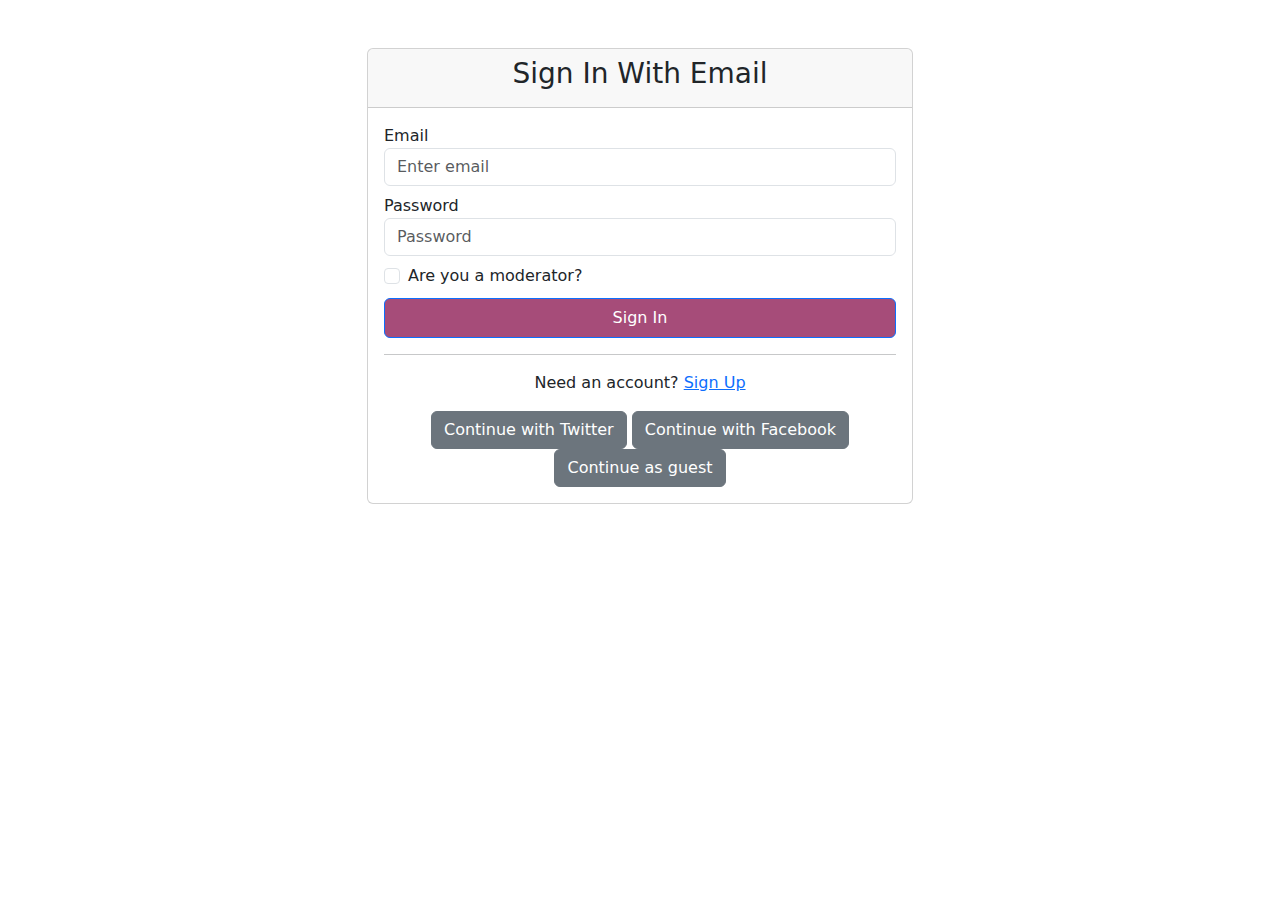
<file: app/public/login.html>
<!DOCTYPE html>
<html lang="en">
  <head>
    <link
      rel="apple-touch-icon"
      sizes="180x180"
      href="resources/favicon_io/apple-touch-icon.png"
    />
    <link
      rel="icon"
      type="image/png"
      sizes="32x32"
      href="resources/favicon_io/favicon-32x32.png"
    />
    <link
      rel="icon"
      type="image/png"
      sizes="16x16"
      href="resources/favicon_io/favicon-16x16.png"
    />
    <link rel="manifest" href="resources/favicon_io/site.webmanifest" />
    <link href="leaflet/leaflet.css" rel="stylesheet" />
    <link rel="stylesheet" href="css/index.css" />
    <script src="js/search.js"></script>
    <script src="js/map.js"></script>
    <script src="leaflet/leaflet.js"></script>
    <meta charset="utf-8" />
    <link
      href="https://cdn.jsdelivr.net/npm/bootstrap@5.3.3/dist/css/bootstrap.min.css"
      rel="stylesheet"
      integrity="sha384-QWTKZyjpPEjISv5WaRU9OFeRpok6YctnYmDr5pNlyT2bRjXh0JMhjY6hW+ALEwIH"
      crossorigin="anonymous"
    />
    <title>Login Page</title>
    <style>
      .btnLogin {
        background-color: #a64c79;
        width: 100%;
        height: 2.5em;
      }

      .btnLogin:hover {
        background-color: #734079;
      }
    </style>
  </head>

  <body>
    <div class="container">
      <div class="row justify-content-center">
        <div class="col-md-6">
          <div class="card mt-5">
            <div class="card-header text-center">
              <h3>Sign In With Email</h3>
            </div>
            <div class="card-body">
              <form id="loginForm">
                <div class="form-group">
                  <label for="email">Email</label>
                  <input
                    type="email"
                    class="form-control"
                    id="email"
                    placeholder="Enter email"
                  />
                </div>
                <div class="form-group mt-2">
                  <label for="password">Password</label>
                  <input
                    type="password"
                    class="form-control"
                    id="password"
                    placeholder="Password"
                  />
                </div>
                <div class="form-group form-check mt-2">
                  <input type="checkbox" class="form-check-input" id="moderatorCheck">
                  <label class="form-check-label" for="moderatorCheck">Are you a moderator?</label>
                </div>
                <button
                  type="submit"
                  class="btn btn-primary btn-block btnLogin mt-2"
                >
                  Sign In
                </button>
              </form>
              <hr />
              <div class="text-center">
                <p>Need an account? <a href="register.html">Sign Up</a></p>
                <button class="btn btn-secondary btn-block">
                  Continue with Twitter
                </button>
                <button class="btn btn-secondary btn-block">
                  Continue with Facebook
                </button>
                <button
                  class="btn btn-secondary btn-block"
                  onclick="continueAsGuest()"
                >
                  Continue as guest
                </button>
              </div>
            </div>
          </div>
        </div>
      </div>
    </div>
    <script>
      // Function to continue as a guest
      function continueAsGuest() {
        window.location.href = "index.html";
      }
      document
        .getElementById("loginForm")
        .addEventListener("submit", function (event) {
          event.preventDefault(); // Prevent the default form submission

          // Get the form data
          var email = document.getElementById("email").value;
          var password = document.getElementById("password").value;

          // Construct the JSON object
          var data = {
            email: email,
            password: password,
            isModerator: document.getElementById("moderatorCheck").checked,
          };

          // Convert data to JSON string
          var jsonData = JSON.stringify(data);
          
          // Send the JSON data to the login API endpoint
          var apiEndpoint = document.getElementById("moderatorCheck").checked ? "/api/login_moderator" : "/api/login";
          fetch(document.location.origin + apiEndpoint, {
            method: "POST",
            headers: {
              "Content-Type": "application/json",
            },
            body: jsonData,
          })
            .then((response) => {
              if (!response.ok) {
                throw new Error("Network response was not ok");
              }
              return response.json();
            })
            .then((data) => {
              // redirect to main page
              if (data.success) {
                window.location.href = "index.html";
              } else {
                alert(
                  "Login failed. Please check your username and password before filing a ticket."
                );
              }
            })
            .catch((error) => {
              // Handle errors
              console.error(
                "There was a problem with the login request:",
                error
              );
              alert("Login failed. Please try again.");
            });
        });
    </script>
    <script src="https://code.jquery.com/jquery-3.5.1.slim.min.js"></script>
    <script src="https://cdn.jsdelivr.net/npm/@popperjs/core@2.5.4/dist/umd/popper.min.js"></script>
    <script src="https://stackpath.bootstrapcdn.com/bootstrap/4.5.2/js/bootstrap.min.js"></script>
  </body>
</html>
</file>
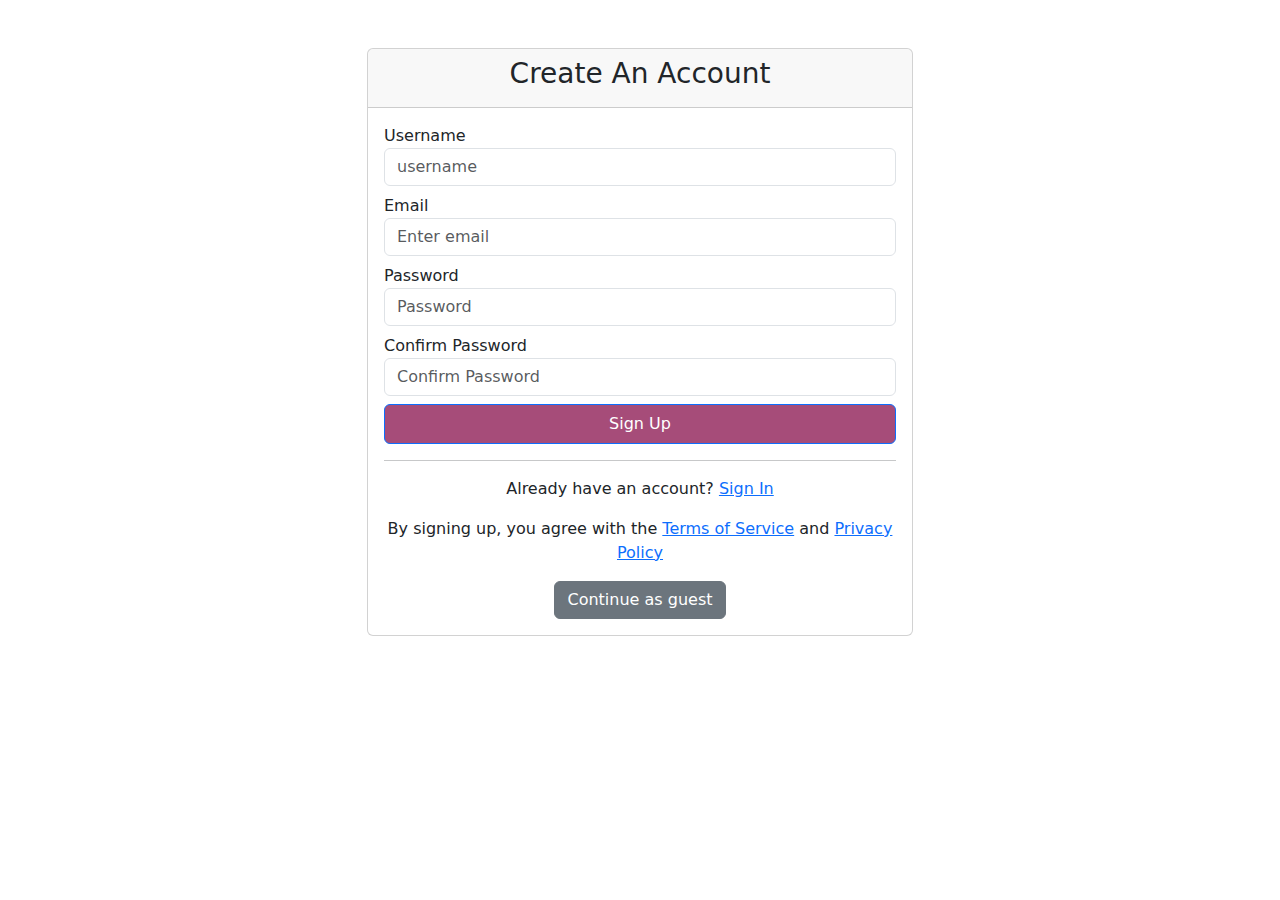
<file: app/public/register.html>
<!DOCTYPE html>
<html lang="en">

<head>
  <link rel="apple-touch-icon" sizes="180x180" href="resources/favicon_io/apple-touch-icon.png" />
  <link rel="icon" type="image/png" sizes="32x32" href="resources/favicon_io/favicon-32x32.png" />
  <link rel="icon" type="image/png" sizes="16x16" href="resources/favicon_io/favicon-16x16.png" />
  <link rel="manifest" href="resources/favicon_io/site.webmanifest" />
  <link href="leaflet/leaflet.css" rel="stylesheet" />
  <link rel="stylesheet" href="css/index.css" />
  <script src="js/search.js"></script>
  <script src="js/map.js"></script>
  <script src="leaflet/leaflet.js"></script>
  <meta charset="utf-8" />
  <link href="https://cdn.jsdelivr.net/npm/bootstrap@5.3.3/dist/css/bootstrap.min.css" rel="stylesheet"
    integrity="sha384-QWTKZyjpPEjISv5WaRU9OFeRpok6YctnYmDr5pNlyT2bRjXh0JMhjY6hW+ALEwIH" crossorigin="anonymous" />
  <title>Register Page</title>
  <style>
    .btnLogin {
      background-color: #a64c79;
      width: 100%;
      height: 2.5em;
    }

    .btnLogin:hover {
      background-color: #734079;
    }
  </style>
</head>

<body>
  <div class="container">
    <div class="row justify-content-center">
      <div class="col-md-6">
        <div class="card mt-5">
          <div class="card-header text-center">
            <h3>Create An Account</h3>
          </div>
          <div class="card-body">
            <form id="loginForm">
              <div class="form-group">
                <label for="username">Username</label>
                <input type="text" class="form-control" id="username" placeholder="username" />
              </div>
              <div class="form-group mt-2">
                <label for="email">Email</label>
                <input type="email" class="form-control" id="email" placeholder="Enter email" />
              </div>
              <div class="form-group mt-2">
                <label for="password">Password</label>
                <input type="password" class="form-control" id="password" placeholder="Password" />
              </div>
              <div class="form-group mt-2">
                <label for="confirmPassword">Confirm Password</label>
                <input type="password" class="form-control" id="confirmPassword" placeholder="Confirm Password" />
              </div>
              <button type="submit" class="btn btn-primary btn-block btnLogin mt-2">
                Sign Up
              </button>
            </form>
            <hr />
            <div class="text-center">
              <p>Already have an account? <a href="login.html">Sign In</a></p>
              <p>
                By signing up, you agree with the
                <a href="#">Terms of Service</a> and
                <a href="#">Privacy Policy</a>
              </p>
              <button class="btn btn-secondary btn-block" onclick="continueAsGuest()">
                Continue as guest
              </button>
            </div>
          </div>
        </div>
      </div>
    </div>
  </div>

  <script>
    // Function to continue as a guest
    function continueAsGuest() {
      window.location.href = "index.html";
    }
    document
      .getElementById("loginForm")
      .addEventListener("submit", function (event) {
        event.preventDefault(); // Prevent the default form submission

        // Get the form data
        var firstName = document.getElementById("username").value;
        var email = document.getElementById("email").value;
        var password = document.getElementById("password").value;
        var confirmPassword =
          document.getElementById("confirmPassword").value;

        // Check if passwords match
        if (password !== confirmPassword) {
          alert("Passwords do not match");
          return;
        } else {

          // Construct the JSON object
          var data = {
            username: username,
            email: email,
            password: password,
          };

          // Convert data to JSON string
          var jsonData = JSON.stringify(data);

          // Send the JSON data to the login API endpoint
          fetch(document.location.origin + "/api/register", {
            method: "POST",
            headers: {
              "Content-Type": "application/json",
            },
            body: jsonData,
          })
            .then((response) => {
              if (!response.ok) {
                throw new Error("Network response was not ok");
              }
              return response.json();
            })
            .then((data) => {
              console.log("");
              // if the response is successful, redirect to the login page
              if (data.success) {
                alert("Registration successful. Please login.");
                window.location.href = "login.html";
              } else {
                alert("Unknown Error");
              }
            })
            .catch((error) => {
              // Handle errors
              console.error(
                "There was a problem with the login request:",
                error
              );
              alert("Login failed. Please try again.");
            });
        }
      });
  </script>
  <script src="https://code.jquery.com/jquery-3.5.1.slim.min.js"></script>
  <script src="https://cdn.jsdelivr.net/npm/@popperjs/core@2.5.4/dist/umd/popper.min.js"></script>
  <script src="https://stackpath.bootstrapcdn.com/bootstrap/4.5.2/js/bootstrap.min.js"></script>
</body>

</html>
</file>
<file: app/public/leaflet/leaflet.css>
/* required styles */

.leaflet-pane,
.leaflet-tile,
.leaflet-marker-icon,
.leaflet-marker-shadow,
.leaflet-tile-container,
.leaflet-pane > svg,
.leaflet-pane > canvas,
.leaflet-zoom-box,
.leaflet-image-layer,
.leaflet-layer {
	position: absolute;
	left: 0;
	top: 0;
	}
.leaflet-container {
	overflow: hidden;
	}
.leaflet-tile,
.leaflet-marker-icon,
.leaflet-marker-shadow {
	-webkit-user-select: none;
	   -moz-user-select: none;
	        user-select: none;
	  -webkit-user-drag: none;
	}
/* Prevents IE11 from highlighting tiles in blue */
.leaflet-tile::selection {
	background: transparent;
}
/* Safari renders non-retina tile on retina better with this, but Chrome is worse */
.leaflet-safari .leaflet-tile {
	image-rendering: -webkit-optimize-contrast;
	}
/* hack that prevents hw layers "stretching" when loading new tiles */
.leaflet-safari .leaflet-tile-container {
	width: 1600px;
	height: 1600px;
	-webkit-transform-origin: 0 0;
	}
.leaflet-marker-icon,
.leaflet-marker-shadow {
	display: block;
	}
/* .leaflet-container svg: reset svg max-width decleration shipped in Joomla! (joomla.org) 3.x */
/* .leaflet-container img: map is broken in FF if you have max-width: 100% on tiles */
.leaflet-container .leaflet-overlay-pane svg {
	max-width: none !important;
	max-height: none !important;
	}
.leaflet-container .leaflet-marker-pane img,
.leaflet-container .leaflet-shadow-pane img,
.leaflet-container .leaflet-tile-pane img,
.leaflet-container img.leaflet-image-layer,
.leaflet-container .leaflet-tile {
	max-width: none !important;
	max-height: none !important;
	width: auto;
	padding: 0;
	}

.leaflet-container img.leaflet-tile {
	/* See: https://bugs.chromium.org/p/chromium/issues/detail?id=600120 */
	mix-blend-mode: plus-lighter;
}

.leaflet-container.leaflet-touch-zoom {
	-ms-touch-action: pan-x pan-y;
	touch-action: pan-x pan-y;
	}
.leaflet-container.leaflet-touch-drag {
	-ms-touch-action: pinch-zoom;
	/* Fallback for FF which doesn't support pinch-zoom */
	touch-action: none;
	touch-action: pinch-zoom;
}
.leaflet-container.leaflet-touch-drag.leaflet-touch-zoom {
	-ms-touch-action: none;
	touch-action: none;
}
.leaflet-container {
	-webkit-tap-highlight-color: transparent;
}
.leaflet-container a {
	-webkit-tap-highlight-color: rgba(51, 181, 229, 0.4);
}
.leaflet-tile {
	filter: inherit;
	visibility: hidden;
	}
.leaflet-tile-loaded {
	visibility: inherit;
	}
.leaflet-zoom-box {
	width: 0;
	height: 0;
	-moz-box-sizing: border-box;
	     box-sizing: border-box;
	z-index: 800;
	}
/* workaround for https://bugzilla.mozilla.org/show_bug.cgi?id=888319 */
.leaflet-overlay-pane svg {
	-moz-user-select: none;
	}

.leaflet-pane         { z-index: 400; }

.leaflet-tile-pane    { z-index: 200; }
.leaflet-overlay-pane { z-index: 400; }
.leaflet-shadow-pane  { z-index: 500; }
.leaflet-marker-pane  { z-index: 600; }
.leaflet-tooltip-pane   { z-index: 650; }
.leaflet-popup-pane   { z-index: 700; }

.leaflet-map-pane canvas { z-index: 100; }
.leaflet-map-pane svg    { z-index: 200; }

.leaflet-vml-shape {
	width: 1px;
	height: 1px;
	}
.lvml {
	behavior: url(#default#VML);
	display: inline-block;
	position: absolute;
	}


/* control positioning */

.leaflet-control {
	position: relative;
	z-index: 800;
	pointer-events: visiblePainted; /* IE 9-10 doesn't have auto */
	pointer-events: auto;
	}
.leaflet-top,
.leaflet-bottom {
	position: absolute;
	z-index: 1000;
	pointer-events: none;
	}
.leaflet-top {
	top: 0;
	}
.leaflet-right {
	right: 0;
	}
.leaflet-bottom {
	bottom: 0;
	}
.leaflet-left {
	left: 0;
	}
.leaflet-control {
	float: left;
	clear: both;
	}
.leaflet-right .leaflet-control {
	float: right;
	}
.leaflet-top .leaflet-control {
	margin-top: 10px;
	}
.leaflet-bottom .leaflet-control {
	margin-bottom: 10px;
	}
.leaflet-left .leaflet-control {
	margin-left: 10px;
	}
.leaflet-right .leaflet-control {
	margin-right: 10px;
	}


/* zoom and fade animations */

.leaflet-fade-anim .leaflet-popup {
	opacity: 0;
	-webkit-transition: opacity 0.2s linear;
	   -moz-transition: opacity 0.2s linear;
	        transition: opacity 0.2s linear;
	}
.leaflet-fade-anim .leaflet-map-pane .leaflet-popup {
	opacity: 1;
	}
.leaflet-zoom-animated {
	-webkit-transform-origin: 0 0;
	    -ms-transform-origin: 0 0;
	        transform-origin: 0 0;
	}
svg.leaflet-zoom-animated {
	will-change: transform;
}

.leaflet-zoom-anim .leaflet-zoom-animated {
	-webkit-transition: -webkit-transform 0.25s cubic-bezier(0,0,0.25,1);
	   -moz-transition:    -moz-transform 0.25s cubic-bezier(0,0,0.25,1);
	        transition:         transform 0.25s cubic-bezier(0,0,0.25,1);
	}
.leaflet-zoom-anim .leaflet-tile,
.leaflet-pan-anim .leaflet-tile {
	-webkit-transition: none;
	   -moz-transition: none;
	        transition: none;
	}

.leaflet-zoom-anim .leaflet-zoom-hide {
	visibility: hidden;
	}


/* cursors */

.leaflet-interactive {
	cursor: pointer;
	}
.leaflet-grab {
	cursor: -webkit-grab;
	cursor:    -moz-grab;
	cursor:         grab;
	}
.leaflet-crosshair,
.leaflet-crosshair .leaflet-interactive {
	cursor: crosshair;
	}
.leaflet-popup-pane,
.leaflet-control {
	cursor: auto;
	}
.leaflet-dragging .leaflet-grab,
.leaflet-dragging .leaflet-grab .leaflet-interactive,
.leaflet-dragging .leaflet-marker-draggable {
	cursor: move;
	cursor: -webkit-grabbing;
	cursor:    -moz-grabbing;
	cursor:         grabbing;
	}

/* marker & overlays interactivity */
.leaflet-marker-icon,
.leaflet-marker-shadow,
.leaflet-image-layer,
.leaflet-pane > svg path,
.leaflet-tile-container {
	pointer-events: none;
	}

.leaflet-marker-icon.leaflet-interactive,
.leaflet-image-layer.leaflet-interactive,
.leaflet-pane > svg path.leaflet-interactive,
svg.leaflet-image-layer.leaflet-interactive path {
	pointer-events: visiblePainted; /* IE 9-10 doesn't have auto */
	pointer-events: auto;
	}

/* visual tweaks */

.leaflet-container {
	background: #ddd;
	outline-offset: 1px;
	}
.leaflet-container a {
	color: #0078A8;
	}
.leaflet-zoom-box {
	border: 2px dotted #38f;
	background: rgba(255,255,255,0.5);
	}


/* general typography */
.leaflet-container {
	font-family: "Helvetica Neue", Arial, Helvetica, sans-serif;
	font-size: 12px;
	font-size: 0.75rem;
	line-height: 1.5;
	}


/* general toolbar styles */

.leaflet-bar {
	box-shadow: 0 1px 5px rgba(0,0,0,0.65);
	border-radius: 4px;
	}
.leaflet-bar a {
	background-color: #fff;
	border-bottom: 1px solid #ccc;
	width: 26px;
	height: 26px;
	line-height: 26px;
	display: block;
	text-align: center;
	text-decoration: none;
	color: black;
	}
.leaflet-bar a,
.leaflet-control-layers-toggle {
	background-position: 50% 50%;
	background-repeat: no-repeat;
	display: block;
	}
.leaflet-bar a:hover,
.leaflet-bar a:focus {
	background-color: #f4f4f4;
	}
.leaflet-bar a:first-child {
	border-top-left-radius: 4px;
	border-top-right-radius: 4px;
	}
.leaflet-bar a:last-child {
	border-bottom-left-radius: 4px;
	border-bottom-right-radius: 4px;
	border-bottom: none;
	}
.leaflet-bar a.leaflet-disabled {
	cursor: default;
	background-color: #f4f4f4;
	color: #bbb;
	}

.leaflet-touch .leaflet-bar a {
	width: 30px;
	height: 30px;
	line-height: 30px;
	}
.leaflet-touch .leaflet-bar a:first-child {
	border-top-left-radius: 2px;
	border-top-right-radius: 2px;
	}
.leaflet-touch .leaflet-bar a:last-child {
	border-bottom-left-radius: 2px;
	border-bottom-right-radius: 2px;
	}

/* zoom control */

.leaflet-control-zoom-in,
.leaflet-control-zoom-out {
	font: bold 18px 'Lucida Console', Monaco, monospace;
	text-indent: 1px;
	}

.leaflet-touch .leaflet-control-zoom-in, .leaflet-touch .leaflet-control-zoom-out  {
	font-size: 22px;
	}


/* layers control */

.leaflet-control-layers {
	box-shadow: 0 1px 5px rgba(0,0,0,0.4);
	background: #fff;
	border-radius: 5px;
	}
.leaflet-control-layers-toggle {
	background-image: url(images/layers.png);
	width: 36px;
	height: 36px;
	}
.leaflet-retina .leaflet-control-layers-toggle {
	background-image: url(images/layers-2x.png);
	background-size: 26px 26px;
	}
.leaflet-touch .leaflet-control-layers-toggle {
	width: 44px;
	height: 44px;
	}
.leaflet-control-layers .leaflet-control-layers-list,
.leaflet-control-layers-expanded .leaflet-control-layers-toggle {
	display: none;
	}
.leaflet-control-layers-expanded .leaflet-control-layers-list {
	display: block;
	position: relative;
	}
.leaflet-control-layers-expanded {
	padding: 6px 10px 6px 6px;
	color: #333;
	background: #fff;
	}
.leaflet-control-layers-scrollbar {
	overflow-y: scroll;
	overflow-x: hidden;
	padding-right: 5px;
	}
.leaflet-control-layers-selector {
	margin-top: 2px;
	position: relative;
	top: 1px;
	}
.leaflet-control-layers label {
	display: block;
	font-size: 13px;
	font-size: 1.08333em;
	}
.leaflet-control-layers-separator {
	height: 0;
	border-top: 1px solid #ddd;
	margin: 5px -10px 5px -6px;
	}

/* Default icon URLs */
.leaflet-default-icon-path { /* used only in path-guessing heuristic, see L.Icon.Default */
	background-image: url(images/marker-icon.png);
	}


/* attribution and scale controls */

.leaflet-container .leaflet-control-attribution {
	background: #fff;
	background: rgba(255, 255, 255, 0.8);
	margin: 0;
	}
.leaflet-control-attribution,
.leaflet-control-scale-line {
	padding: 0 5px;
	color: #333;
	line-height: 1.4;
	}
.leaflet-control-attribution a {
	text-decoration: none;
	}
.leaflet-control-attribution a:hover,
.leaflet-control-attribution a:focus {
	text-decoration: underline;
	}
.leaflet-attribution-flag {
	display: inline !important;
	vertical-align: baseline !important;
	width: 1em;
	height: 0.6669em;
	}
.leaflet-left .leaflet-control-scale {
	margin-left: 5px;
	}
.leaflet-bottom .leaflet-control-scale {
	margin-bottom: 5px;
	}
.leaflet-control-scale-line {
	border: 2px solid #777;
	border-top: none;
	line-height: 1.1;
	padding: 2px 5px 1px;
	white-space: nowrap;
	-moz-box-sizing: border-box;
	     box-sizing: border-box;
	background: rgba(255, 255, 255, 0.8);
	text-shadow: 1px 1px #fff;
	}
.leaflet-control-scale-line:not(:first-child) {
	border-top: 2px solid #777;
	border-bottom: none;
	margin-top: -2px;
	}
.leaflet-control-scale-line:not(:first-child):not(:last-child) {
	border-bottom: 2px solid #777;
	}

.leaflet-touch .leaflet-control-attribution,
.leaflet-touch .leaflet-control-layers,
.leaflet-touch .leaflet-bar {
	box-shadow: none;
	}
.leaflet-touch .leaflet-control-layers,
.leaflet-touch .leaflet-bar {
	border: 2px solid rgba(0,0,0,0.2);
	background-clip: padding-box;
	}


/* popup */

.leaflet-popup {
	position: absolute;
	text-align: center;
	margin-bottom: 20px;
	}
.leaflet-popup-content-wrapper {
	padding: 1px;
	text-align: left;
	border-radius: 12px;
	}
.leaflet-popup-content {
	margin: 13px 24px 13px 20px;
	line-height: 1.3;
	font-size: 13px;
	font-size: 1.08333em;
	min-height: 1px;
	}
.leaflet-popup-content p {
	margin: 17px 0;
	margin: 1.3em 0;
	}
.leaflet-popup-tip-container {
	width: 40px;
	height: 20px;
	position: absolute;
	left: 50%;
	margin-top: -1px;
	margin-left: -20px;
	overflow: hidden;
	pointer-events: none;
	}
.leaflet-popup-tip {
	width: 17px;
	height: 17px;
	padding: 1px;

	margin: -10px auto 0;
	pointer-events: auto;

	-webkit-transform: rotate(45deg);
	   -moz-transform: rotate(45deg);
	    -ms-transform: rotate(45deg);
	        transform: rotate(45deg);
	}
.leaflet-popup-content-wrapper,
.leaflet-popup-tip {
	background: white;
	color: #333;
	box-shadow: 0 3px 14px rgba(0,0,0,0.4);
	}
.leaflet-container a.leaflet-popup-close-button {
	position: absolute;
	top: 0;
	right: 0;
	border: none;
	text-align: center;
	width: 24px;
	height: 24px;
	font: 16px/24px Tahoma, Verdana, sans-serif;
	color: #757575;
	text-decoration: none;
	background: transparent;
	}
.leaflet-container a.leaflet-popup-close-button:hover,
.leaflet-container a.leaflet-popup-close-button:focus {
	color: #585858;
	}
.leaflet-popup-scrolled {
	overflow: auto;
	}

.leaflet-oldie .leaflet-popup-content-wrapper {
	-ms-zoom: 1;
	}
.leaflet-oldie .leaflet-popup-tip {
	width: 24px;
	margin: 0 auto;

	-ms-filter: "progid:DXImageTransform.Microsoft.Matrix(M11=0.70710678, M12=0.70710678, M21=-0.70710678, M22=0.70710678)";
	filter: progid:DXImageTransform.Microsoft.Matrix(M11=0.70710678, M12=0.70710678, M21=-0.70710678, M22=0.70710678);
	}

.leaflet-oldie .leaflet-control-zoom,
.leaflet-oldie .leaflet-control-layers,
.leaflet-oldie .leaflet-popup-content-wrapper,
.leaflet-oldie .leaflet-popup-tip {
	border: 1px solid #999;
	}


/* div icon */

.leaflet-div-icon {
	background: #fff;
	border: 1px solid #666;
	}


/* Tooltip */
/* Base styles for the element that has a tooltip */
.leaflet-tooltip {
	position: absolute;
	padding: 6px;
	background-color: #fff;
	border: 1px solid #fff;
	border-radius: 3px;
	color: #222;
	white-space: nowrap;
	-webkit-user-select: none;
	-moz-user-select: none;
	-ms-user-select: none;
	user-select: none;
	pointer-events: none;
	box-shadow: 0 1px 3px rgba(0,0,0,0.4);
	}
.leaflet-tooltip.leaflet-interactive {
	cursor: pointer;
	pointer-events: auto;
	}
.leaflet-tooltip-top:before,
.leaflet-tooltip-bottom:before,
.leaflet-tooltip-left:before,
.leaflet-tooltip-right:before {
	position: absolute;
	pointer-events: none;
	border: 6px solid transparent;
	background: transparent;
	content: "";
	}

/* Directions */

.leaflet-tooltip-bottom {
	margin-top: 6px;
}
.leaflet-tooltip-top {
	margin-top: -6px;
}
.leaflet-tooltip-bottom:before,
.leaflet-tooltip-top:before {
	left: 50%;
	margin-left: -6px;
	}
.leaflet-tooltip-top:before {
	bottom: 0;
	margin-bottom: -12px;
	border-top-color: #fff;
	}
.leaflet-tooltip-bottom:before {
	top: 0;
	margin-top: -12px;
	margin-left: -6px;
	border-bottom-color: #fff;
	}
.leaflet-tooltip-left {
	margin-left: -6px;
}
.leaflet-tooltip-right {
	margin-left: 6px;
}
.leaflet-tooltip-left:before,
.leaflet-tooltip-right:before {
	top: 50%;
	margin-top: -6px;
	}
.leaflet-tooltip-left:before {
	right: 0;
	margin-right: -12px;
	border-left-color: #fff;
	}
.leaflet-tooltip-right:before {
	left: 0;
	margin-left: -12px;
	border-right-color: #fff;
	}

/* Printing */

@media print {
	/* Prevent printers from removing background-images of controls. */
	.leaflet-control {
		-webkit-print-color-adjust: exact;
		print-color-adjust: exact;
		}
	}
</file>
<file: app/public/css/index.css>
#map {
    height: 100vh;
    width: 100vw;
    position: absolute;
    top: 0;
    left: 0;
    z-index: -1;
  }
  #map .leaflet-control-container {
    display: none;
}
.sidebar {
  width: 50%;
  margin-top: 50px;
}
</file>
